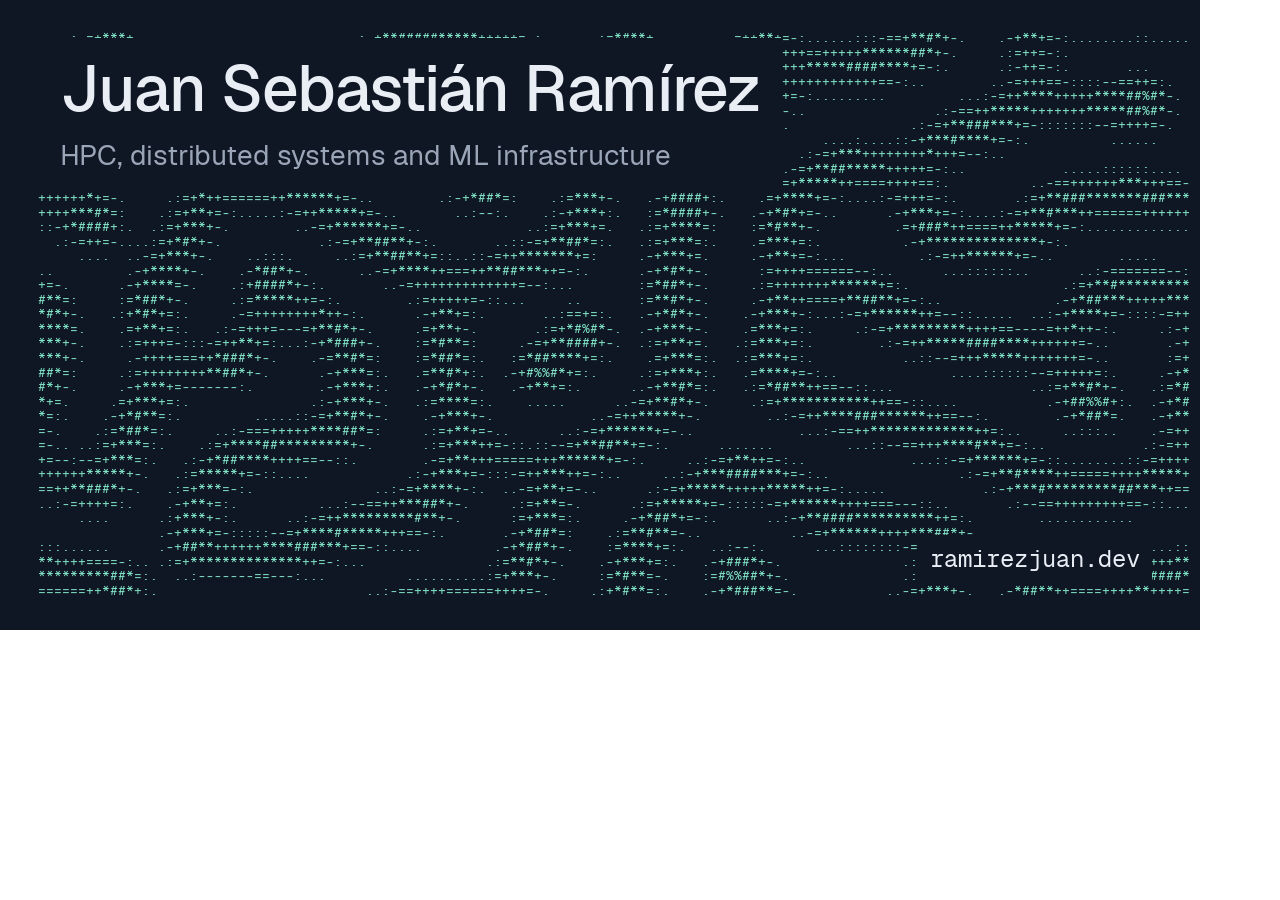
<file: tools/og.html>
<!doctype html>
<html lang="en">
<head>
<meta charset="utf-8">
<title>Link preview image</title>
<!-- Source for public/og.png (1200 x 630), rendered by tools/render.py.
     The coral is a fixed frame of the Gray–Scott simulation after 2600 iterations. -->
<style>
@font-face{font-family:"Geist";src:url("../public/fonts/geist-400.woff2") format("woff2");font-weight:400}
@font-face{font-family:"Geist";src:url("../public/fonts/geist-500.woff2") format("woff2");font-weight:500}
@font-face{font-family:"Geist Mono";src:url("../public/fonts/geist-mono-400.woff2") format("woff2");font-weight:400}
body{margin:0}
.card{--bg:#0f1624;--fg:#e9eef5;--dim:#9aa6b8;--coral:#7fe0c3;width:1200px;height:630px;position:relative;overflow:hidden;background:var(--bg);color:var(--fg);font-family:"Geist","Helvetica Neue",Arial,sans-serif}
.card.day{--bg:#f6f7f5;--fg:#18212b;--dim:#4a5260;--coral:#1e3a66}
pre{position:absolute;left:38px;top:31px;margin:0;font-family:"Geist Mono",ui-monospace,monospace;font-size:13px;line-height:1.12;white-space:pre;color:var(--coral)}
.content{position:relative;height:100%;box-sizing:border-box;padding:56px 60px;display:flex;flex-direction:column;justify-content:space-between}
.title{display:flex;flex-direction:column;gap:14px;align-self:flex-start;background:var(--bg);padding:18px 22px;margin:-18px -22px}
h1{margin:0;font-size:64px;line-height:1.04;font-weight:500;letter-spacing:-0.02em}
p{margin:0;font-size:28px;line-height:1.35;color:var(--dim)}
.domain{align-self:flex-end;font-family:"Geist Mono",monospace;font-size:24px;background:var(--bg);padding:8px 12px;margin:-8px -12px}
</style>
</head>
<body>
<div class="card" id="card">
<pre aria-hidden="true">....:-=+***+-.                         .:-+**#####*****+++++=-:.      :=*#**+-.     ..-=++**+=-:......:::-==+**#*+-.    .-+**+=-:........::.....
   .:-++**+-.      ...:::::::::.......:-=+********+++++++++++=-.      .-+*#**=:.       .:-=+++++==+++++******##*+-.     .:=++=-:.               
   .-+***+-.     .-=++*********+++=====+++++=--::::::::--=+***+-:.     .=+*#*+=:.       .:-=++++*****####****+=-:.      .:-++=-:.       ...     
  .-+***+=:    .:=*##********####****++++==:..          .:=**#**=-.     :=+*#*+=:.      .:=++++++++++++++==-:..        ..-=+++==-::::--==++=:.  
 .:=*##*+-.    :=****++=======+++++++++++=-:.            .:=**##*+-:.   .:=+*#**=-:....:-++**+=-:.........         ...:-=++****+++++****##%#*-. 
 .:=*#**=:.   .-+***+=-...  .......:--=++++=-:..           .-+**#*+=:.    .-+****++===++****+-..                .:-==++*****+++++++*****##%#*-. 
 .:=*##*=:.   .-+***+-.              .:=+****+==-:..        .:=+****=-.    .:=+*********#**=:.               .:-=+**###***+=-:::::::--=++++=-.  
  .=**#*=:.   .:+***+-:.              .:=+*###****+==-:.      .-=****+-.     .:-=++***+++=:.      ....:....::-+***#****+=-:.          ......    
  .-+***=:     .-+**+=-:.....:....      .:-=+*********+=-:.    .-=**#*+:.      ..:---::...     .:-=+***++++++++*+++=--:..                       
..:-+**+=:      .-+**++====++***+=-..      ..:-==+****##**=.    .-+*##*-.      ..::..        .-=+**##*****+++++=-:..            .....::::::.... 
---=++++=:      .:=+++++++***####**+-:.        ..:-+**##%#*-.   .:=**#*=.    .:=++=-.      .-=+*****++====++++==:.          ..-==++++++***+++==-
++++++*+=-.     .:=+*++======++******+=-..        .:-+*##*=:    .:=***+-.   .-+####+:.    .=+****+=-:....:-=+++=-:.       .:=+**###*******###***
++++***#*=:    .:=+**+=-:.....:-=++*****+=-..       ..:--:.    .:-+***+:.   :=*####+-.   .-+*#*+=-..      .-+***+=-:....:-=+**#***++======++++++
::-+*####+:.  .:=+***+-.        ..-=+******+=-..             ..:=+***+=.   .:=+****=:    :=*#**+-.         .=+###*++====++*****+=-:.............
  .:-=++=-....:=+*#*+-.            .:-=+**##**+-:.       ..::-=+**##*=:.   .:=+***=:.    .=***+=:.          .-+**************+-:.               
     ....  ..-=+***+-.    ..:::.     ..:=+**##**+=::..::-=++*******+=:     .-+***+=.     .-+**+=-:...         .:-=++******+=-..        .....    
..         .-+****+-.    .-*##*+-.      ..-=+****++===++**##***++=-:.      .-+*#*+-.      :=++++======--:..      ...::::::..      ..:-=======--:
+=-.      .-+****=-.    .:+####*+-:.       ..-=+++++++++++++=--:...        :=*##*+-.     .:=+++++++******+=:.                   .:=+**#*********
#**=:     :=*##*+-.     .:=*****++=-:.        .:=+++++=-::...     ..       :=**#*+-.     .-+**++====+**##**+=-:..              .-+*##***+++++***
*#*+-.   .:+*#*+=:.     .-=++++++++*++-:.      .-+**+=:.       ..:==+=:.   .-+*#*+-.    .-+***+-:...:-=+******++=--::.....  ..:-+****+=-::::-=++
****=.    .=+**+=:.   .:-=+++=---=+**#*+-.     .=+**+-.       .:=+*#%#*-.  .-+***+-.    .=***+=:.     .:-=+*********++++==----=++*++-:.     .:-+
***+-.    .:=+++=-:::-=++**+=:...:-+*###+-.    :=*#**=:     .-=+**####+-.  .:=+**+=.   .:=***+=:.        .:-=++*****####****++++++=-..       .-+
***+-.     .-++++===++*###*+-.    .-=**#*=:    :=*##*=:.   :=*##****+=:.    .=+***=:.  .:=***+=:.           ..::--=+++*****+++++++=-..       :=+
##*=:     .:=++++++++**##*+-.      .-+***=:.   .=**#*+:.  .-+#%%#*+=:.     .:=+***+:.   .=****+=-:..              ....::::::--=+++++=:.     .-+*
#*+-.     .-+***+=-------:.        .-+***+:.   .-+*#*+-.   .-+**+=:.      ..-+**#*=:.   .:=*##**++==--::...                 ..:=+**#*+-.   .:=*#
*+=.     .=+***+=:.               .:-+***+-.   .:=****=:.    .....      ..-=+**#*+-.     .:=+***********++==-::....           .-+##%%#+:.  .-+*#
*=:.    .-+*#**=:.         .....::-=+**#*+-.    .-+***+-.            ..-=++*****+-.        ..:-=++****###******++==--:.        .-+*##*=.   .-+**
=-.    .:=*##*=:.     ..:-===+++++****##*=:     .:=+**+=-..      ..:-=+******+=-..             ...:-==++*************++=:..     ..:::..    .-=++
=-.. ..:=+***=:.    .:=+****##*********+-.      .:=+***++=-::.::--=+**##**+=-:.      .......         ...::--==+++****#**+=-:..            .:-=++
+=--:--=+***=:.   .:-+*##****++++==--::.        .-=+**+++=====+++******+=-:.     ..:-=+**++=-:..             ...::-=+******+=-::........::-=++++
++++++*****+-.   .:=*****+=-::....            .:-+***+=-:::-=++***++=-:..     ..:-+***####***+=-:..                .:-=+**#****++=====++++*****+
==++**###*+-.   .:=+***=-:.               ..:-=+****+-:.  ..-=+**+=-..      .:-=+*****+++++*****++=-:.....            .:-+***#*********##***++==
..:-=++++=:.    .-+**+=:.          ...:--==++***##*+-.     .:=+**=-.      .:=+*****+=-:::::-=+******++++===---::..       .:--==+++++++++==-::...
     ....      .:+***+-:.      ..:-=++*********#**+-.      :=+***=:.     .-+*##*+=-:.      ..:-+**####**********++=:.        ............       
               .-+***+=-:::::--=+****#*****+++==-:.       .-+*##*=:    .:=**#**=-..           ..-=+******++++***##*+-.                          
:::......      .-+##**++++++****###***+==-::....         .-+*##*+-.    :=****+=:.   ..:--:.      ...::::::::-==+**#*=.      ..................::
**++++====-:.. .:=+**************++=-:...               .:=**#*+-.    .-+***+=:.   .-+###*+-.               .:-+***+-.   .:=+++++========+++++**
*********##*=:.  ..:-------==---:...          ..........:=+***+-.     :=*#**=-.    :=#%%##*+-.              .:=+**+=:.  .-+###**********#######*
======++*##*+:.                          ..:-==++++======++++=-.     .:+*#**=:.    .-+*###**=-.           ..-=+***+-.   .-*##**++====++++**++++=</pre>
<div class="content">
<div class="title">
<h1>Juan Sebastián Ramírez</h1>
<p>HPC, distributed systems and ML infrastructure</p>
</div>
<span class="domain">ramirezjuan.dev</span>
</div>
</div>
</body>
</html>
</file>
